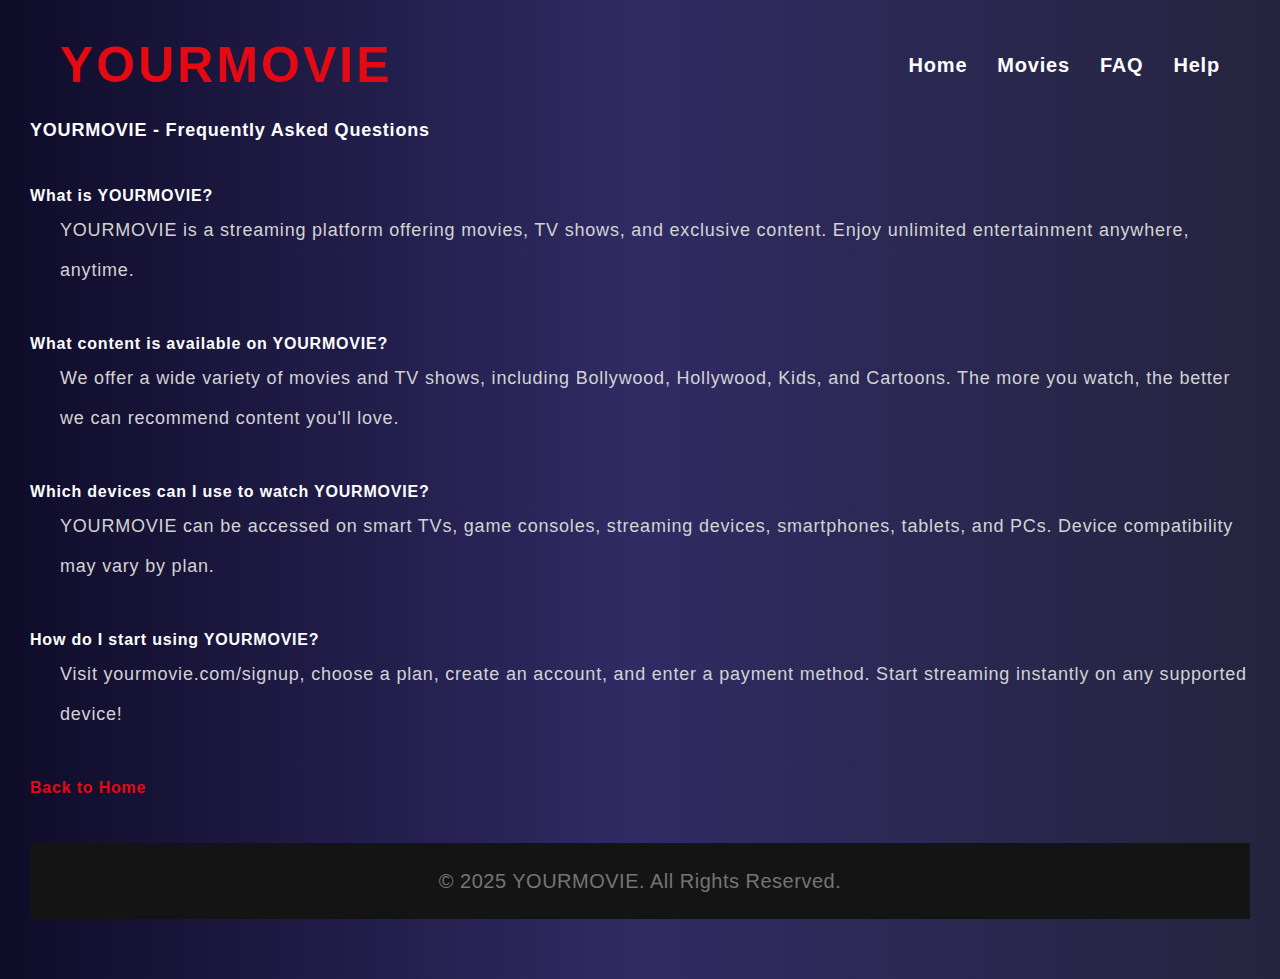
<file: faq.html>
<!DOCTYPE html>
<html lang="en">
<head>
    <meta charset="UTF-8">
    <meta name="viewport" content="width=device-width, initial-scale=1.0">
    <meta name="description" content="YOURMOVIE - Frequently Asked Questions">
    <meta name="keywords" content="YOURMOVIE, FAQ, help, movies, streaming">
    <title>YOURMOVIE - FAQ</title>
    <link rel="stylesheet" href="faq.css">
</head>
<body>
    <header class="navbar">
        <div class="logo">YOURMOVIE</div>
        <nav>
            <ul>
                <li><a href="index.html">Home</a></li>
                <li><a href="media.html">Movies</a></li>
                <li><a href="faq.html">FAQ</a></li>
                <li><a href="help.html">Help</a></li>
            </ul>
        </nav>
    </header>
    <br> <br> <br>

    <main class="content-container">
        <h2 style="font-size: large;">YOURMOVIE - Frequently Asked Questions</h2>
        <br> <br>

        <section class="faq-category">
            <h3 style="font-size: medium;">What is YOURMOVIE?</h3>
            <p>YOURMOVIE is a streaming platform offering movies, TV shows, and exclusive content. Enjoy unlimited entertainment anywhere, anytime.</p>
        </section>

        <section class="faq-category">
            <h3 style="font-size: medium;">What content is available on YOURMOVIE?</h3>
            <p>We offer a wide variety of movies and TV shows, including Bollywood, Hollywood, Kids, and Cartoons. The more you watch, the better we can recommend content you'll love.</p>
        </section>

        <section class="faq-category">
            <h3 style="font-size: medium;">Which devices can I use to watch YOURMOVIE?</h3>
            <p>YOURMOVIE can be accessed on smart TVs, game consoles, streaming devices, smartphones, tablets, and PCs. Device compatibility may vary by plan.</p>
        </section>

        <section class="faq-category">
            <h3 style="font-size: medium;">How do I start using YOURMOVIE?</h3>
            <p>Visit yourmovie.com/signup, choose a plan, create an account, and enter a payment method. Start streaming instantly on any supported device!</p>
        </section>

        <section class="back-to-help">
            <a href="index.html" style="font-size: medium;">Back to Home</a>
        </section>
    </main>

    <footer class="footer">
        <p>© 2025 YOURMOVIE. All Rights Reserved.</p>
    </footer>
</body>
</html>
</file>
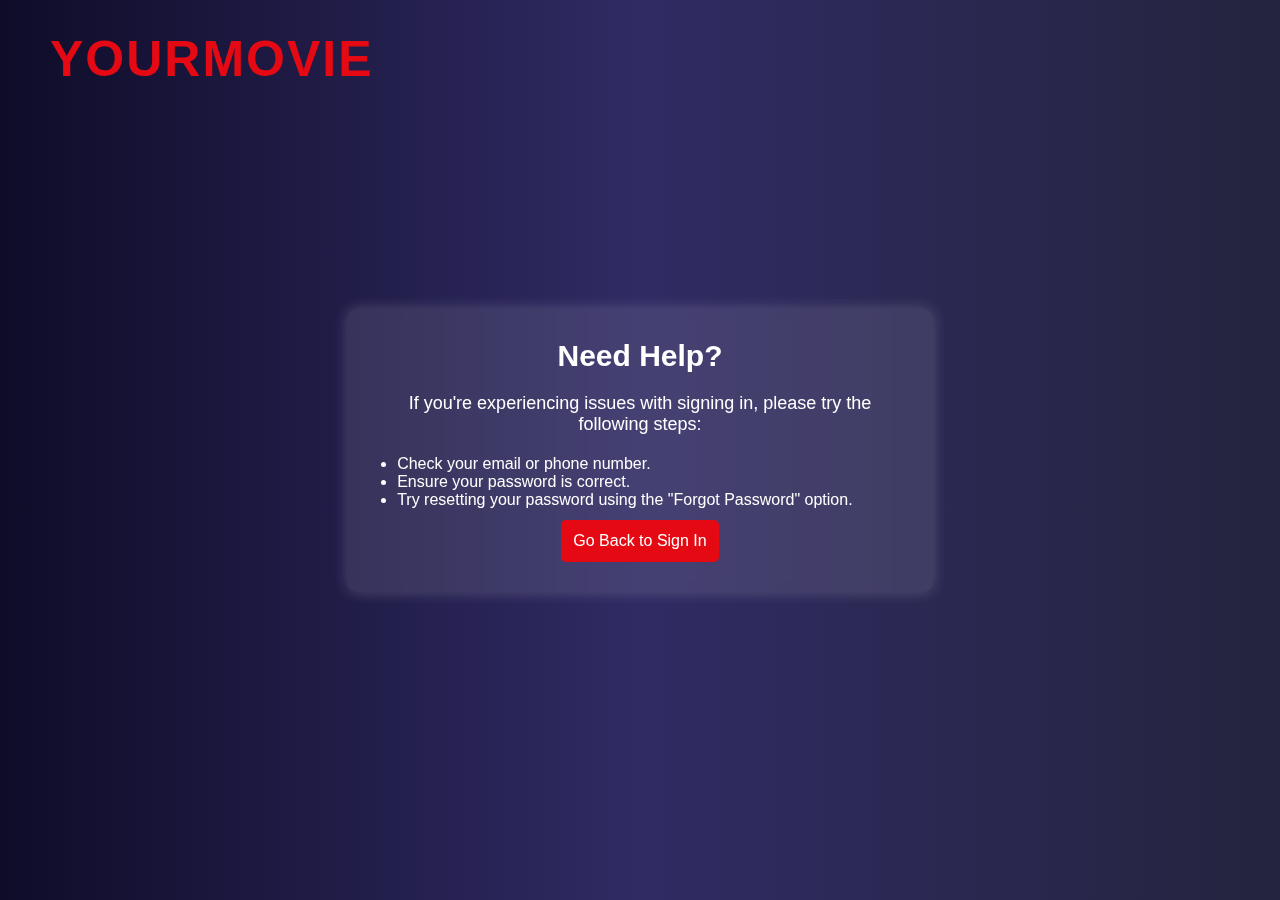
<file: help.html>
<!DOCTYPE html>
<html lang="en">
<head>
    <meta charset="UTF-8">
    <meta http-equiv="X-UA-Compatible" content="IE=edge">
    <meta name="viewport" content="width=device-width, initial-scale=1.0">
    <link rel="stylesheet" href="help.css"> 
    <title>Help - YourMovie</title>
</head>
<body>
    <header class="navbar">
        <h1 class="logo">YOURMOVIE</h1>
    </header>
    
    <section class="help-container">
        <div class="help-box">
            <h2>Need Help?</h2>
            <p>If you're experiencing issues with signing in, please try the following steps:</p>
            <ul>
                <li>Check your email or phone number.</li>
                <li>Ensure your password is correct.</li>
                <li>Try resetting your password using the "Forgot Password" option.</li>
            </ul>
            <br>
            <button onclick="window.location.href='index2.html'">Go Back to Sign In</button>
        </div>
    </section>

    <script src="help.js"></script>
</body>
</html>
</file>
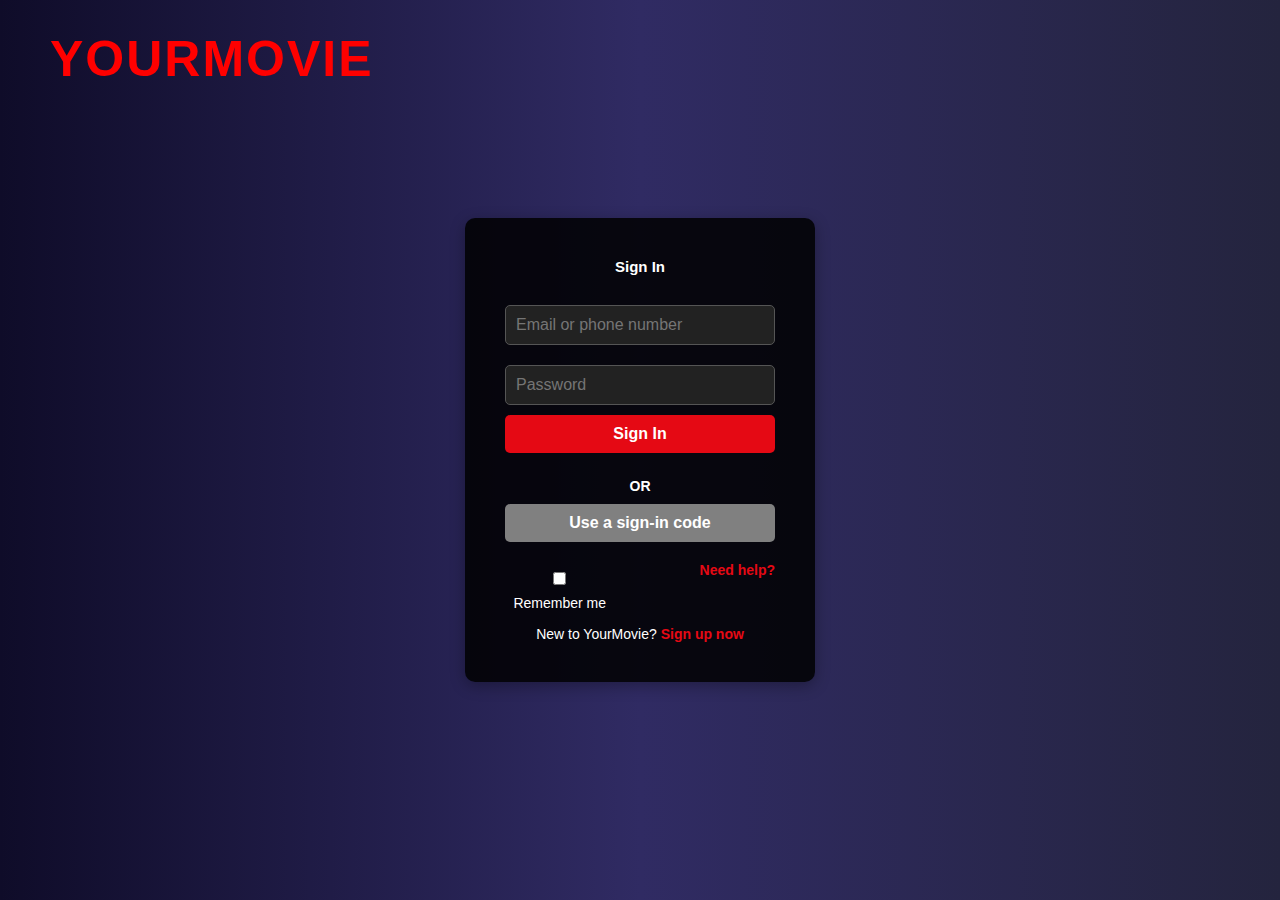
<file: index2.html>
<!DOCTYPE html>
<html lang="en">
<head>
    <meta charset="UTF-8">
    <meta http-equiv="X-UA-Compatible" content="IE=edge">
    <meta name="viewport" content="width=device-width, initial-scale=1.0">
    <link rel="stylesheet" href="style2.css">
    <title>YourMovie</title>
</head>
<body>
    <header class="navbar">
        <h1 class="logo">YOURMOVIE</h1>
    </header>
    
    <section class="signin-container">
        <div class="signin-box">
            <h2>Sign In</h2>
            <form>
                <input type="email" id="signin-email" placeholder="Email or phone number" required>
                <input type="password" placeholder="Password" required>
                <button type="submit">Sign In</button>
                <p class="or">OR</p>
                <button type="button" class="signin-code">Use a sign-in code</button>
                <div class="options">
                    <label><input type="checkbox"> Remember me</label>
                    <a href="help.html">Need help?</a> 
                </div>
            </form>
            <p>New to YourMovie? <a href="#" id="signup-link">Sign up now</a></p>
        </div>
    </section>

    <script>
        window.onload = function() {
            const storedEmail = localStorage.getItem('userEmail');
            if (storedEmail) {
                document.getElementById('signin-email').value = storedEmail;
            } else {
                console.log('No email found in localStorage');
            }
        };

        document.getElementById('signup-link').addEventListener('click', function(event) {
            event.preventDefault(); 
            window.location.href = 'index.html';
        });
    </script>
</body>
</html>
</file>
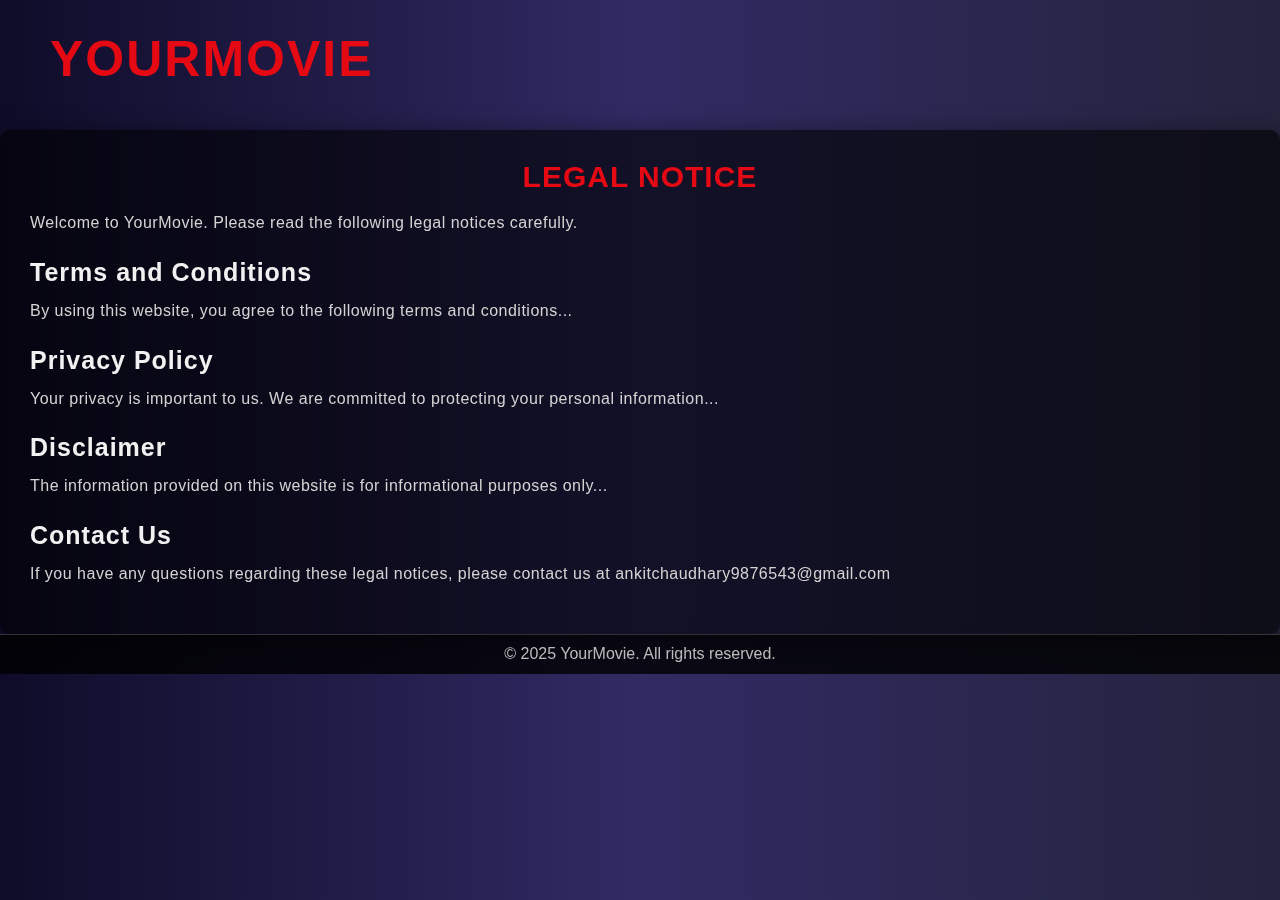
<file: legal.html>
<!DOCTYPE html>
<html lang="en">
<head>
    <meta charset="UTF-8">
    <meta http-equiv="X-UA-Compatible" content="IE=edge">
    <meta name="viewport" content="width=device-width, initial-scale=1.0">
    <link rel="stylesheet" href="legal.css">
    <title>Legal Notice - YourMovie</title>
</head>
<body>
    <header class="navbar">
        <h1 class="logo">YOURMOVIE</h1>
    </header>

    <main class="legal-container">
        <section class="legal-section">
            <h2>Legal Notice</h2>
            <p>Welcome to YourMovie. Please read the following legal notices carefully.</p>

            <h3>Terms and Conditions</h3>
            <p>By using this website, you agree to the following terms and conditions...</p>

            <h3>Privacy Policy</h3>
            <p>Your privacy is important to us. We are committed to protecting your personal information...</p>

            <h3>Disclaimer</h3>
            <p>The information provided on this website is for informational purposes only...</p>

            <h3>Contact Us</h3>
            <p>If you have any questions regarding these legal notices, please contact us at ankitchaudhary9876543@gmail.com</p>
        </section>
    </main>

    <footer class="footer">
        <p>&copy; 2025 YourMovie. All rights reserved.</p>
    </footer>

    <script src="legal.js"></script>
</body>
</html>
</file>
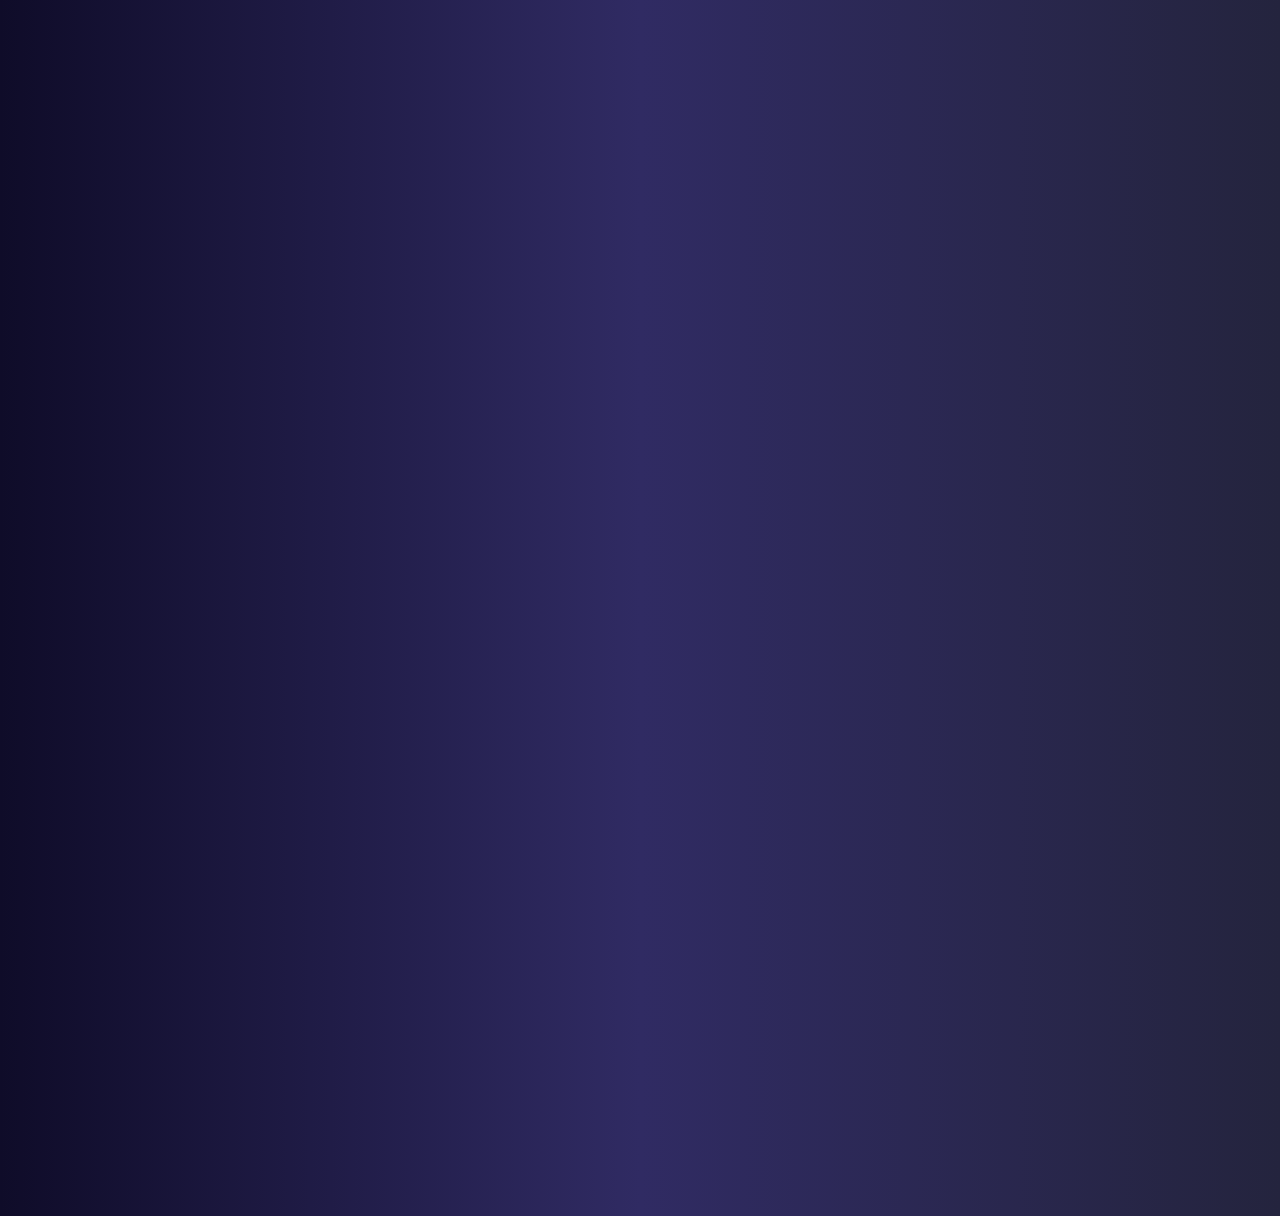
<file: media.html>
<!DOCTYPE html>
<html lang="en">
<head>
    <meta charset="UTF-8">
    <meta name="viewport" content="width=device-width, initial-scale=1.0">
    <meta name="description" content="YOURMOVIE - Enjoy the best of Bollywood, Hollywood, and more!">
    <meta name="keywords" content="YOURMOVIE, movie trailers, bollywood, hollywood, kids, cartoons, youtube">
    <title>YOURMOVIE Media</title>
    <link rel="stylesheet" href="media.css">
</head>
<body>
    <header class="navbar">
        <div class="logo">YOURMOVIE</div>
        <nav>
            <ul>
                <li><a href="index.html">Home</a></li>
                <li><a href="media.html">Movies</a></li>
                <li><a href="media.html">TV Shows</a></li>
                <li><a href="help.html">Help</a></li>
            </ul>
        </nav>
    </header>

    <main class="content-container">
        <h2>YOURMOVIE - Latest Movie Trailers</h2>

        <section class="category">
            <h3>Bollywood Movies</h3>
            <div class="movie-trailers">
                
                <iframe width="300" height="169" src="https://www.youtube.com/embed/BAk5ZCoTWY8?autoplay=1&mute=1
                " frameborder="0" allow="accelerometer; autoplay; encrypted-media; gyroscope; picture-in-picture" allowfullscreen></iframe>
                <iframe width="300" height="169" src="https://www.youtube.com/embed/aninoDcPWo4?autoplay=1&mute=1

                " frameborder="0" allow="accelerometer; autoplay; encrypted-media; gyroscope; picture-in-picture" allowfullscreen></iframe>


                <iframe width="300" height="169" src="https://www.youtube.com/embed/BAk5ZCoTWY8?autoplay=1&mute=1
                " frameborder="0" allow="accelerometer; autoplay; encrypted-media; gyroscope; picture-in-picture" allowfullscreen></iframe>
                <iframe width="300" height="169" src="https://www.youtube.com/embed/aninoDcPWo4?autoplay=1&mute=1

                " frameborder="0" allow="accelerometer; autoplay; encrypted-media; gyroscope; picture-in-picture" allowfullscreen></iframe>
            </div>
        </section>

        <section class="category">
            <h3>Hollywood Movies</h3>
            <div class="movie-trailers">
                
                <iframe width="300" height="169" src="https://www.youtube.com/embed/UWMzKXsY9A4?autoplay=1&mute=1
                " frameborder="0" allow="accelerometer; autoplay; encrypted-media; gyroscope; picture-in-picture" allowfullscreen></iframe>
                <iframe width="300" height="169" src="https://www.youtube.com/embed/62pyfjnzIuc?autoplay=1&mute=1
                " frameborder="0" allow="accelerometer; autoplay; encrypted-media; gyroscope; picture-in-picture" allowfullscreen></iframe>




                <iframe width="300" height="169" src="https://www.youtube.com/embed/UWMzKXsY9A4?autoplay=1&mute=1
                " frameborder="0" allow="accelerometer; autoplay; encrypted-media; gyroscope; picture-in-picture" allowfullscreen></iframe>
                <iframe width="300" height="169" src="https://www.youtube.com/embed/62pyfjnzIuc?autoplay=1&mute=1
                " frameborder="0" allow="accelerometer; autoplay; encrypted-media; gyroscope; picture-in-picture" allowfullscreen></iframe>




            </div>
        </section>

        <section class="category">
            <h3>Kids Movies</h3>
            <div class="movie-trailers">
                
                <iframe width="300" height="169" src="https://www.youtube.com/embed/VWqJifMMgZE?autoplay=1&mute=1
                " frameborder="0" allow="accelerometer; autoplay; encrypted-media; gyroscope; picture-in-picture" allowfullscreen></iframe>
                <iframe width="300" height="169" src="https://www.youtube.com/embed/ETVi5_cnnaE?autoplay=1&mute=1" frameborder="0" allow="accelerometer; autoplay; encrypted-media; gyroscope; picture-in-picture" allowfullscreen></iframe>
               </iframe>





               <iframe width="300" height="169" src="https://www.youtube.com/embed/VWqJifMMgZE?autoplay=1&mute=1
                " frameborder="0" allow="accelerometer; autoplay; encrypted-media; gyroscope; picture-in-picture" allowfullscreen></iframe>
                <iframe width="300" height="169" src="https://www.youtube.com/embed/ETVi5_cnnaE?autoplay=1&mute=1" frameborder="0" allow="accelerometer; autoplay; encrypted-media; gyroscope; picture-in-picture" allowfullscreen></iframe>
               </iframe>
            </div>
        </section>

        <section class="category">
            <h3>Cartoon Movies</h3>
            <div class="movie-trailers">
                
                <iframe width="300" height="169" src="https://www.youtube.com/embed/j62Wts8RzZ0?autoplay=1&mute=1" frameborder="0" allow="accelerometer; autoplay; encrypted-media; gyroscope; picture-in-picture" allowfullscreen></iframe>

                <iframe width="300" height="169" src="https://www.youtube.com/embed/8vfdAqMlhL0?autoplay=1&mute=1" frameborder="0" allow="accelerometer; autoplay; encrypted-media; gyroscope; picture-in-picture" allowfullscreen></iframe>


                <iframe width="300" height="169" src="https://www.youtube.com/embed/j62Wts8RzZ0?autoplay=1&mute=1" frameborder="0" allow="accelerometer; autoplay; encrypted-media; gyroscope; picture-in-picture" allowfullscreen></iframe>
                <iframe width="300" height="169" src="https://www.youtube.com/embed/j62Wts8RzZ0?autoplay=1&mute=1" frameborder="0" allow="accelerometer; autoplay; encrypted-media; gyroscope; picture-in-picture" allowfullscreen></iframe>



            </div>
        </section>

        <section class="back-to-help">
            <a href="help.html">Back to Help</a>
        </section>
    </main>
    <br>

    <footer class="footer">
        <p>© 2025 YOURMOVIE. All Rights Reserved.</p>
    </footer>

</body>
</file>
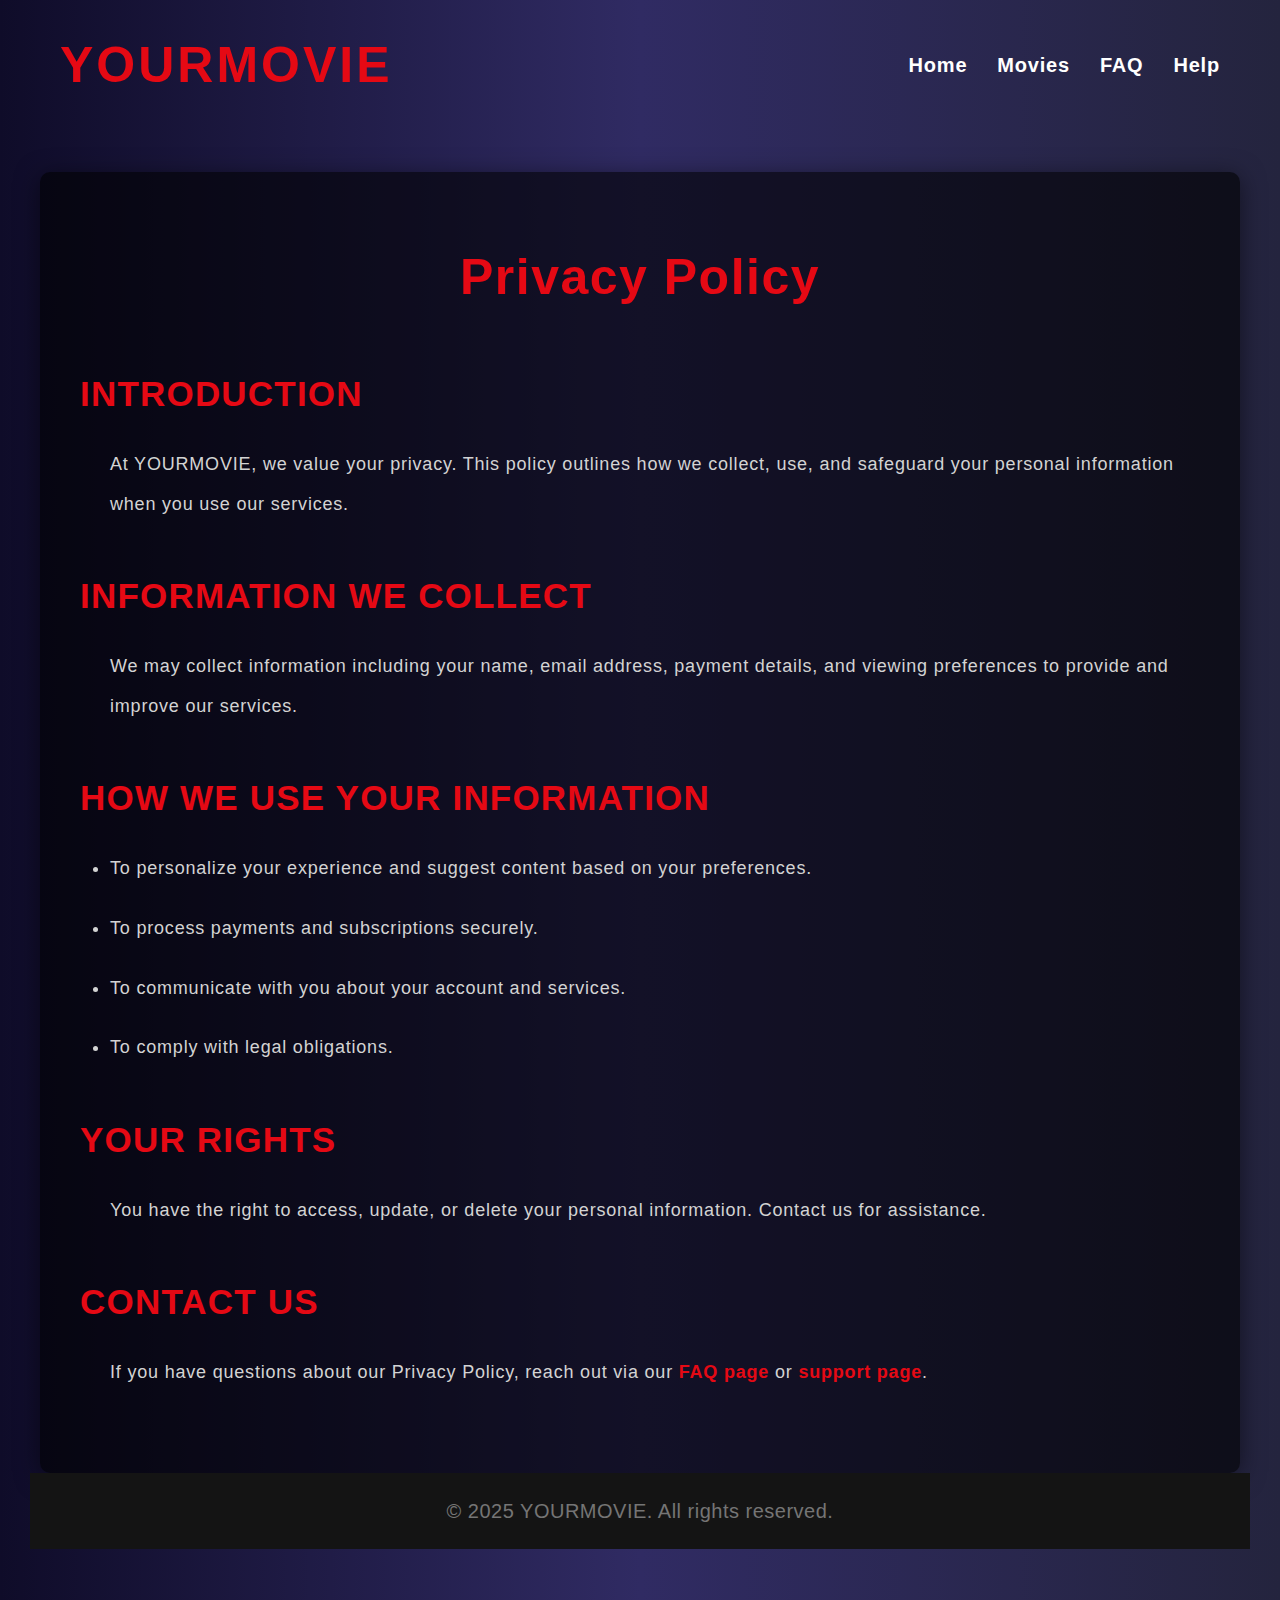
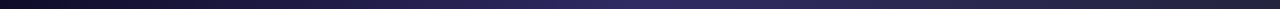
<file: privacy.html>
<!DOCTYPE html>
<html lang="en">
<head>
    <meta charset="UTF-8">
    <meta name="viewport" content="width=device-width, initial-scale=1.0">
    <title>Privacy Policy - YOURMOVIE</title>
    <link rel="stylesheet" href="faq.css">
</head>
<body>
    <div class="navbar">
        <div class="logo">YOURMOVIE</div>
        <nav>
            <ul>
                <li><a href="index.html">Home</a></li>
                <li><a href="media.html">Movies</a></li>
                <li><a href="faq.html">FAQ</a></li>
                <li><a href="help.html">Help</a></li>
            </ul>
        </nav>
    </div>
    <br><br><br><br>

    <div class="container">
        <header>
            <h1>Privacy Policy</h1>
        </header>

        <section>
            <h2>Introduction</h2>
            <p>At YOURMOVIE, we value your privacy. This policy outlines how we collect, use, and safeguard your personal information when you use our services.</p>
        </section>

        <section>
            <h2>Information We Collect</h2>
            <p>We may collect information including your name, email address, payment details, and viewing preferences to provide and improve our services.</p>
        </section>

        <section>
            <h2>How We Use Your Information</h2>
            <ul>
                <li>To personalize your experience and suggest content based on your preferences.</li>
                <li>To process payments and subscriptions securely.</li>
                <li>To communicate with you about your account and services.</li>
                <li>To comply with legal obligations.</li>
            </ul>
        </section>

        <section>
            <h2>Your Rights</h2>
            <p>You have the right to access, update, or delete your personal information. Contact us for assistance.</p>
        </section>

        <section>
            <h2>Contact Us</h2>
            <p>If you have questions about our Privacy Policy, reach out via our <a href="faq.html">FAQ page</a> or <a href="faq.html">support page</a>.</p>
        </section>
    </div>

    <div class="footer">
        <p>&copy; 2025 YOURMOVIE. All rights reserved.</p>
    </div>
</body>
</html>
</file>
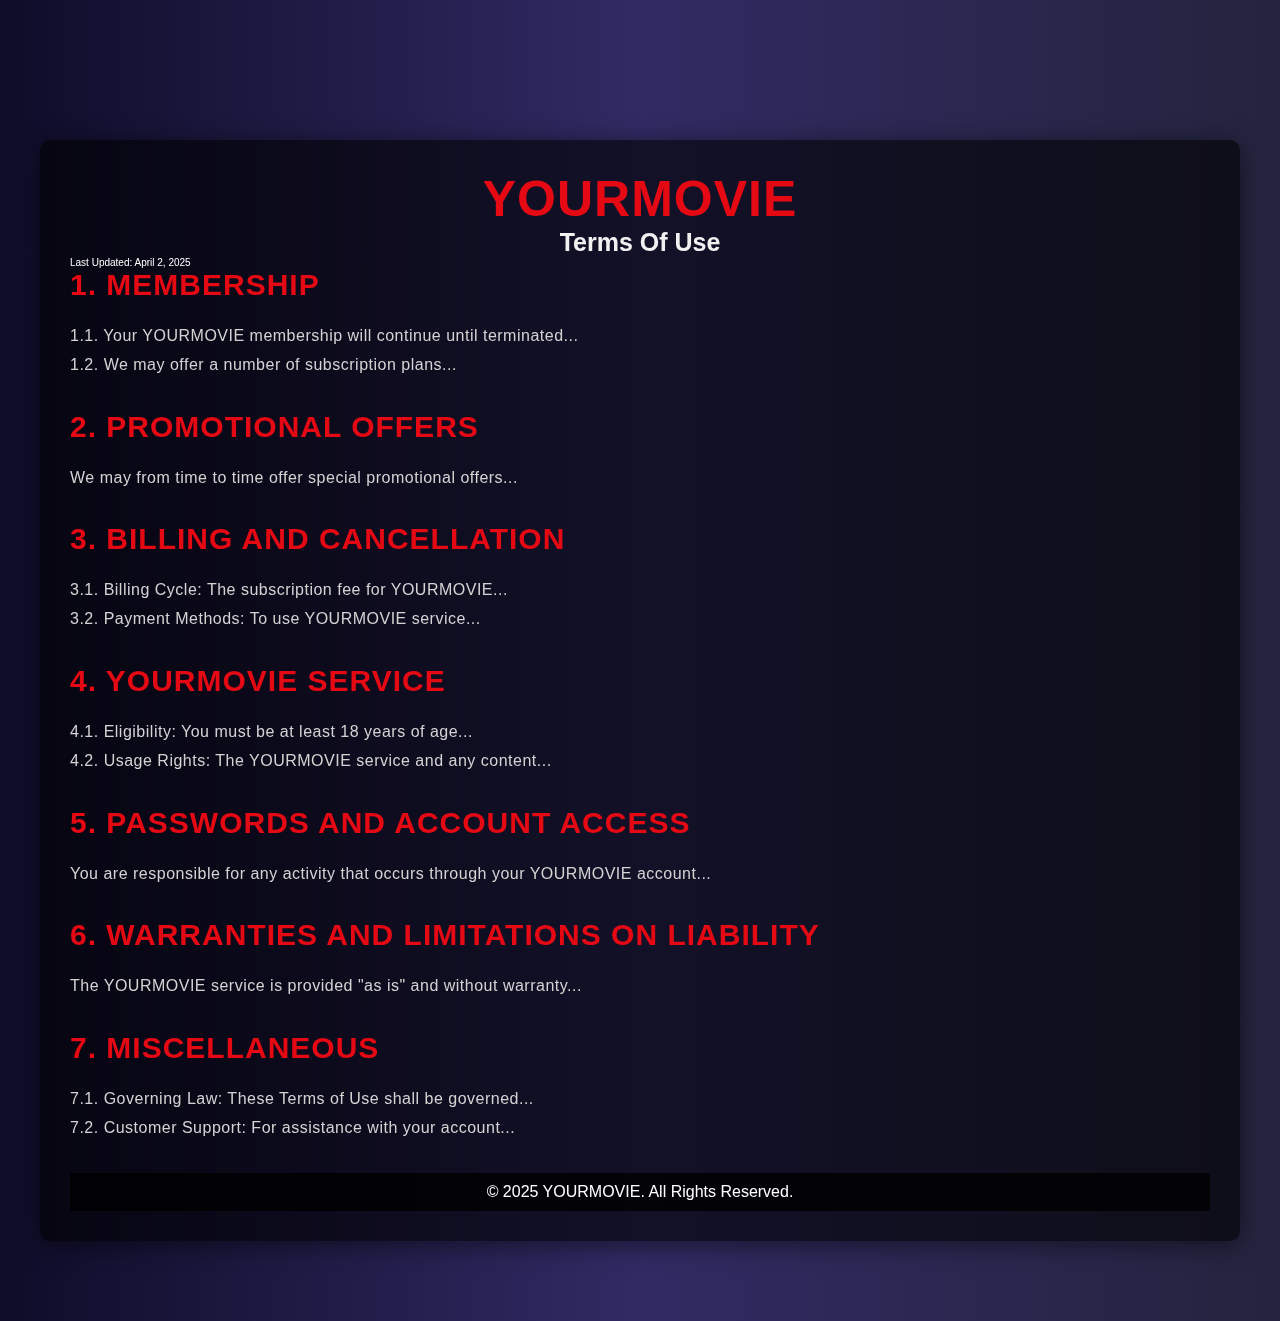
<file: tnc.html>
<!DOCTYPE html>
<html lang="en">
<head>
    <meta charset="UTF-8">
    <meta name="viewport" content="width=device-width, initial-scale=1.0">
    <meta name="description" content="Terms of use for YOURMOVIE platform. Read about membership, billing, cancellations, and more.">
    <meta name="keywords" content="YOURMOVIE, terms of use, membership, billing, cancellations, service agreement">
    <title>YOURMOVIE Terms of Use</title>
    <link rel="stylesheet" href="tnc.css"> 
</head>
<body>

    <div class="container">
        <header>
            <h1>YOURMOVIE</h1>
            <h3>Terms Of Use</h3>
        </header>

        <p>Last Updated: April 2, 2025</p>

        <section>
            <h2>1. Membership</h2>
            <p>1.1. Your YOURMOVIE membership will continue until terminated...</p>
            <p>1.2. We may offer a number of subscription plans...</p>
        </section>

        <section>
            <h2>2. Promotional Offers</h2>
            <p>We may from time to time offer special promotional offers...</p>
        </section>

        <section>
            <h2>3. Billing and Cancellation</h2>
            <p>3.1. Billing Cycle: The subscription fee for YOURMOVIE...</p>
            <p>3.2. Payment Methods: To use YOURMOVIE service...</p>
        </section>

        <section>
            <h2>4. YOURMOVIE Service</h2>
            <p>4.1. Eligibility: You must be at least 18 years of age...</p>
            <p>4.2. Usage Rights: The YOURMOVIE service and any content...</p>
        </section>

        <section>
            <h2>5. Passwords and Account Access</h2>
            <p>You are responsible for any activity that occurs through your YOURMOVIE account...</p>
        </section>

        <section>
            <h2>6. Warranties and Limitations on Liability</h2>
            <p>The YOURMOVIE service is provided "as is" and without warranty...</p>
        </section>

        <section>
            <h2>7. Miscellaneous</h2>
            <p>7.1. Governing Law: These Terms of Use shall be governed...</p>
            <p>7.2. Customer Support: For assistance with your account...</p>
        </section>

        <footer class="footer">
            <p>© 2025 YOURMOVIE. All Rights Reserved.</p>
        </footer>
    </div>

    <script>
      window.onload = function() {
         document.body.classList.add('page-loaded');
      };
    </script>

</body>
</html>
</file>
<file: faq.css>
* {
    margin: 0;
    padding: 0;
    box-sizing: border-box;
    font-family: 'Arial', sans-serif;
}

html {
    font-size: 62.5%;
}

body {
    width: 100%;
    min-height: 100vh;
    background: linear-gradient(to right, #0f0c29, #302b63, #24243e);
    display: flex;
    justify-content: center;
    align-items: center;
    flex-direction: column;
    padding: 6rem 3rem;
    color: white;
    letter-spacing: 0.08rem;
    line-height: 1.8;
}

.navbar {
    display: flex;
    justify-content: space-between;
    align-items: center;
    padding: 2rem 6rem;
    width: 100%;
    position: absolute;
    top: 0;
    left: 0;
    color: white;
}

.logo {
    color: #e50914;
    font-size: 5rem;
    font-weight: 700;
    letter-spacing: 0.3rem;
    text-transform: uppercase;
}

.navbar nav ul {
    display: flex;
    gap: 3rem;
    list-style: none;
}

.navbar nav ul li a {
    font-size: 2rem;
    font-weight: bold;
    text-decoration: none;
    color: white;
}

.navbar nav ul li a:hover {
    color: #e50914;
}

.container {
    width: 100%;
    max-width: 1200px;
    padding: 4rem;
    background: rgba(0, 0, 0, 0.6);
    border-radius: 1rem;
    box-shadow: 0 4px 25px rgba(0, 0, 0, 0.5);
    margin-top: 4rem;
}

header h1 {
    font-size: 5rem;
    text-align: center;
    color: #e50914;
    letter-spacing: 0.15rem;
    margin-bottom: 4rem;
    margin-top: 2rem;
}

header h3 {
    font-size: 2.5rem;
    color: #f1f1f1;
    text-align: center;
    margin-bottom: 3rem;
}

section {
    margin-bottom: 4rem;
}

section h2 {
    font-size: 3.5rem;
    color: #e50914;
    margin-bottom: 2rem;
    text-transform: uppercase;
    letter-spacing: 0.12rem;
}

section p, section ul {
    font-size: 1.8rem;
    line-height: 2.2;
    color: #d3d3d3;
    margin-left: 3rem;
}

section ul li {
    margin-bottom: 2rem;
}

section a {
    color: #e50914;
    text-decoration: none;
    font-weight: bold;
    letter-spacing: 0.08rem;
}

section a:hover {
    color: #ff6767;
}

.footer {
    width: 100%;
    padding: 2rem;
    text-align: center;
    background-color: #141414;
    color: #757575;
    letter-spacing: 0.05rem;
}

.footer p {
    font-size: 2rem;
}

@keyframes fadeIn {
    0% { opacity: 0; transform: translateY(20px); }
    100% { opacity: 1; transform: translateY(0); }
}
</file>
<file: help.css>
* {
    margin: 0;
    padding: 0;
    box-sizing: border-box;
    font-family: 'Arial', sans-serif;
  }
  

  html {
    font-size: 62.5%;
  }
  
 
  body {
    width: 100%;
    height: 100vh;
    background: linear-gradient(to right, #0f0c29, #302b63, #24243e);
    display: flex;
    justify-content: center;
    align-items: center;
    flex-direction: column;
  }
  
  
  .navbar {
    display: flex;
    justify-content: space-between;
    align-items: center;
    padding: 2rem 5rem;
    width: 100%;
    position: absolute;
    top: 10px;
    left: 0;
    border-radius: 1rem;
    color: white;
  }
  
 
  .logo {
    color: #e50914; 
    font-size: 5rem;
    font-weight: 700;
    letter-spacing: 0.2rem;
    text-transform: uppercase;
  }
  
  
  .help-container {
    display: flex;
    justify-content: center;
    align-items: center;
    height: 80vh;
    padding: 20px;
  }
  
 
  .help-box {
    background: rgba(255, 255, 255, 0.1); 
    padding: 3rem;
    border-radius: 10px;
    width: 90%;
    max-width: 800px;
    text-align: center;
    backdrop-filter: blur(5px); 
    box-shadow: 0px 0px 15px rgba(255, 255, 255, 0.2); 
  }
  
  
  .help-box h2 {
    font-size: 3rem;
    color: white;
    margin-bottom: 2rem;
  }
  
  
  .help-box p {
    font-size: 1.8rem;
    color: white;
    margin-bottom: 2rem;
  }
  
  
  .help-box ul {
    list-style-type: disc;
    padding-left: 20px;
    text-align: left;
    color: white;
    font-size: 1.6rem;
  }
  
 
  button {
    padding: 1.2rem;
    background-color: #e50914; 
    border: none;
    border-radius: 0.5rem;
    font-size: 1.6rem;
    color: white;
    cursor: pointer;
    transition: all 0.3s ease;
  }
  
  button:hover {
    background-color: darkred;
    transform: scale(1.05);
  }
</file>
<file: style2.css>
* {
  margin: 0;
  padding: 0;
  box-sizing: border-box;
  font-family: 'Arial', sans-serif;
}

html {
  font-size: 62.5%;
}

body {
  width: 100%;
  height: 100vh;
  background: linear-gradient(to right, #0f0c29, #302b63, #24243e);
  display: flex;
  justify-content: center;
  align-items: center;
  flex-direction: column;
}


.navbar {
  display: flex;
  justify-content: space-between;
  align-items: center;
  padding: 2rem 5rem;
  width: 100%;
  position: absolute;
  top: 10px;
  left: 0;
}

.logo {
  color: red;
  font-size: 5rem;
  font-weight: 700;
  letter-spacing: 0.2rem;
  text-transform: uppercase;
}

.signin-container {
  background: rgba(0, 0, 0, 0.85);
  padding: 4rem;
  border-radius: 1rem;
  box-shadow: 0px 4px 15px rgba(0, 0, 0, 0.3);
  text-align: center;
  width: 35rem;
  color: white;
}

.signin-box h2 {
  margin-bottom: 2rem;
}

.signin-box input {
  width: 100%;
  padding: 1rem;
  margin: 1rem 0;
  border: 1px solid #555;
  border-radius: 0.5rem;
  font-size: 1.6rem;
  background: #222;
  color: white;
}

.signin-box button {
  width: 100%;
  padding: 1rem;
  background: #e50914;
  color: white;
  border: none;
  border-radius: 0.5rem;
  cursor: pointer;
  font-size: 1.6rem;
  font-weight: bold;
  margin-bottom: 1rem;
}

.signin-box .signin-code {
  background:#808080; 
  color: white;
  border: none;
  border-radius: 0.5rem;
  padding: 1rem;
  width: 100%;
  font-size: 1.6rem;
  font-weight: bold;
  cursor: pointer;
}

.or {
  font-size: 1.6rem;
  font-weight: bold;
  margin: 1rem 0;
}

.options {
  display: flex;
  justify-content: space-between;
  margin-top: 1rem;
  font-size: 1.4rem;
  color: white;
}

.options a {
  color: white;
  text-decoration: none;
}

.signin-box p {
  margin-top: 1.5rem;
  font-size: 1.4rem;
  color: white;
}

.signin-box a {
  color: #e50914;
  text-decoration: none;
  font-weight: bold;
}
</file>
<file: legal.css>
* {
    margin: 0;
    padding: 0;
    box-sizing: border-box;
    font-family: 'Arial', sans-serif;
  }
  
  html {
    font-size: 62.5%;
  }
  
  body {
    width: 100%;
    height: auto;
    background: linear-gradient(to right, #0f0c29, #302b63, #24243e);
    display: flex;
    justify-content: flex-start;
    align-items: flex-start;
    flex-direction: column;
    padding-top: 6rem;
  }
  
  .navbar {
    display: flex;
    justify-content: space-between;
    align-items: center;
    padding: 2rem 5rem;
    width: 100%;
    position: absolute;
    top: 10px;
    left: 0;
    
    border-radius: 1rem;
    color: white;
    transition: all 0.3s ease-in-out;
  }
  
  .navbar:hover {
    background: rgba(0, 0, 0, 1);
  }
  
  .logo {
    color: #e50914;
    font-size: 5rem;
    font-weight: 700;
    letter-spacing: 0.2rem;
    text-transform: uppercase;
    transition: color 0.3s ease;
  }
  
  .logo:hover {
    color: #ff6767;
  }
  
  
  .legal-container {
    width: 100%; 
    padding: 3rem;
    color: white;
    background: rgba(0, 0, 0, 0.6);
    border-radius: 1rem;
    margin-top: 7rem;
    backdrop-filter: blur(5px);
    box-shadow: 0 4px 25px rgba(0, 0, 0, 0.5);
    transition: transform 0.3s ease, box-shadow 0.3s ease;
  }
  
  .legal-container:hover {
    transform: scale(1.02);
    box-shadow: 0 4px 40px rgba(0, 0, 0, 0.7);
  }
  
  .legal-section h2 {
    font-size: 3rem;
    margin-bottom: 1.5rem;
    text-align: center;
    color: #e50914;
    text-transform: uppercase;
    letter-spacing: 0.1rem;
    animation: fadeIn 1s ease-out;
  }
  
  .legal-section h3 {
    font-size: 2.5rem;
    margin-top: 2rem;
    margin-bottom: 1rem;
    text-align: left;
    color: #f1f1f1;
    letter-spacing: 0.1rem;
    transition: color 0.3s ease;
  }
  
  .legal-section h3:hover {
    color: #ff6767;
  }
  
  .legal-section p {
    font-size: 1.6rem;
    line-height: 1.8;
    margin-bottom: 1.5rem;
    color: #d3d3d3;
    text-align: justify;
    letter-spacing: 0.05rem;
    transition: color 0.3s ease;
  }
  
  .legal-section p:hover {
    color: #ff6767;
  }
  
 
  .footer {
    display: flex;
    justify-content: center;
    align-items: center;
    height: 4rem;
    padding: 1rem;
    text-align: center;
    color: white;
    font-size: 1.6rem;
    background: rgba(0, 0, 0, 0.8);
    border-top: 1px solid #333;
    width: 100%;
    position: relative;
    bottom: 0;
  }
  
  .footer p {
    color: #bbb;
    transition: color 0.3s ease;
  }
  
  .footer p:hover {
    color: #ff6767;
  }
  
  @keyframes fadeIn {
    0% {
      opacity: 0;
      transform: translateY(20px);
    }
    100% {
      opacity: 1;
      transform: translateY(0);
    }
  }
</file>
<file: media.css>
* {
    margin: 0;
    padding: 0;
    box-sizing: border-box;
    font-family: 'Arial', sans-serif;
}

html {
    font-size: 62.5%; 
}

body {
    width: 100%;
    height: 100%;
    background: linear-gradient(to right, #0f0c29, #302b63, #24243e);
    display: flex;
    justify-content: center;
    align-items: center;
    flex-direction: column;
    text-align: center;
    opacity: 0;
    animation: fadeIn 1.5s ease-in-out forwards;
}


@keyframes fadeIn {
    0% { opacity: 0; transform: translateY(-20px); }
    100% { opacity: 1; transform: translateY(0); }
}


.navbar {
    display: flex;
    justify-content: space-between;
    align-items: center;
    padding: 2rem 5rem;
    width: 100%;
    position: absolute;
    top: 10px;
    left: 0;
}

.logo {
    color: red;
    font-size: 5rem;
    font-weight: 700;
    letter-spacing: 0.2rem;
    text-transform: uppercase;
}

.navbar nav ul {
    display: flex;
    gap: 2rem;
}

.navbar nav ul li a {
    color: white;
    text-decoration: none;
    font-size: 2rem;
    font-weight: 500;
}

.content-container {
    margin-top: 15rem;
    color: white;
}

.content-container h2 {
    font-size: 3rem;
    font-weight: bold;
    margin-bottom: 2rem;
}

.category {
    margin: 2rem 0;
}

.category h3 {
    font-size: 2.5rem;
    color: #e50914;
    margin-bottom: 1rem;
}

.movie-trailers {
    display: flex;
    gap: 2rem;
    justify-content: center;
}

.movie-trailers iframe {
    width: 300px;
    height: 169px;
    border-radius: 8px;
    border: none;
}


.back-to-help {
    margin-top: 3rem;
}

.back-to-help a {
    color: #e50914;
    text-decoration: none;
    font-size: 1.8rem;
    font-weight: bold;
}

.back-to-help a:hover {
    text-decoration: underline;
}


.footer {
    background-color: #141414;
    color: #757575;
    padding: 20px;
    font-size: 16px;
    width: 100%;
    text-align: center;
}

.footer p {
    margin: 0;
}

.footer-links {
    display: flex;
    gap: 2rem;
    justify-content: center;
    margin-top: 2rem;
}

.footer-links a {
    color: #757575;
    text-decoration: none;
}

.footer-links a:hover {
    color: #e50914;
}

.footer-language {
    display: flex;
    justify-content: center;
    margin-top: 20px;
}

.footer-language select {
    background-color: #333;
    color: #757575;
    border: none;
    padding: 5px 10px;
    font-size: 14px;
}

.category h3 {
    font-size: 2.5rem;
    color: #e50914;
    margin-bottom: 1rem;
}

.movie-trailers {
    display: flex;
    justify-content: center;
    gap: 2rem;
}

.movie-trailers iframe {
    width: 300px;
    height: 169px;
    border-radius: 8px;
    border: none;
}

.back-to-help {
    margin-top: 3rem;
}

.back-to-help a {
    color: #e50914;
    text-decoration: none;
    font-size: 1.8rem;
    font-weight: bold;
}

.back-to-help a:hover {
    text-decoration: underline;
}
</file>
<file: tnc.css>
* {
    margin: 0;
    padding: 0;
    box-sizing: border-box;
    font-family: 'Arial', sans-serif;
}

html {
    font-size: 62.5%;
}

body {
    width: 100%;
    min-height: 100vh;
    background: linear-gradient(to right, #0f0c29, #302b63, #24243e);
    display: flex;
    justify-content: flex-start;
    align-items: flex-start;
    flex-direction: column;
    padding-top: 6rem;
    color: white;
}

.navbar {
    display: flex;
    justify-content: space-between;
    align-items: center;
    padding: 2rem 5rem;
    width: 100%;
    position: absolute;
    top: 0;
    left: 0;
    color: white;
    transition: all 0.3s ease-in-out;
}

.navbar:hover {
    background: rgba(0, 0, 0, 1);
}

.logo {
    color: #e50914;
    font-size: 5rem;
    font-weight: 700;
    letter-spacing: 0.2rem;
    text-transform: uppercase;
    transition: color 0.3s ease;
}

.logo:hover {
    color: #ff6767;
}

.container {
    width: 100%;
    max-width: 1200px;
    margin: 8rem auto;
    padding: 3rem;
    background: rgba(0, 0, 0, 0.6);
    border-radius: 1rem;
    box-shadow: 0 4px 25px rgba(0, 0, 0, 0.5);
    backdrop-filter: blur(5px);
    color: white;
}


header h1 {
    font-size: 5rem;
    text-align: center;
    color: #e50914;
    letter-spacing: 0.1rem;
}

header h3 {
    font-size: 2.5rem;
    color: #f1f1f1;
    text-align: center;
}

section {
    margin-bottom: 3rem;
}

section h2 {
    font-size: 3rem;
    color: #e50914;
    margin-bottom: 2rem;
    text-align: left;
    text-transform: uppercase;
    letter-spacing: 0.1rem;
    animation: fadeIn 1s ease-out;
}

section p {
    font-size: 1.6rem;
    line-height: 1.8;
    color: #d3d3d3;
    text-align: justify;
    letter-spacing: 0.05rem;
}

section ul {
    font-size: 1.6rem;
    line-height: 1.8;
    margin-left: 2rem;
    color: #d3d3d3;
}

section ul li {
    margin-bottom: 1rem;
}

section a {
    color: #e50914;
    text-decoration: none;
    font-weight: bold;
}

section a:hover {
    color: #ff6767;
}


.footer {
    width: 100%;
    text-align: center;
    background: rgba(0, 0, 0, 0.8);
    color: white;
    padding: 1rem;
    position: relative;
    bottom: 0;
    margin-top: 3rem;
}

.footer p {
    font-size: 1.6rem;
}

.footer p:hover {
    color: #ff6767;
}

@keyframes fadeIn {
    0% {
        opacity: 0;
        transform: translateY(20px);
    }
    100% {
        opacity: 1;
        transform: translateY(0);
    }
}
</file>
